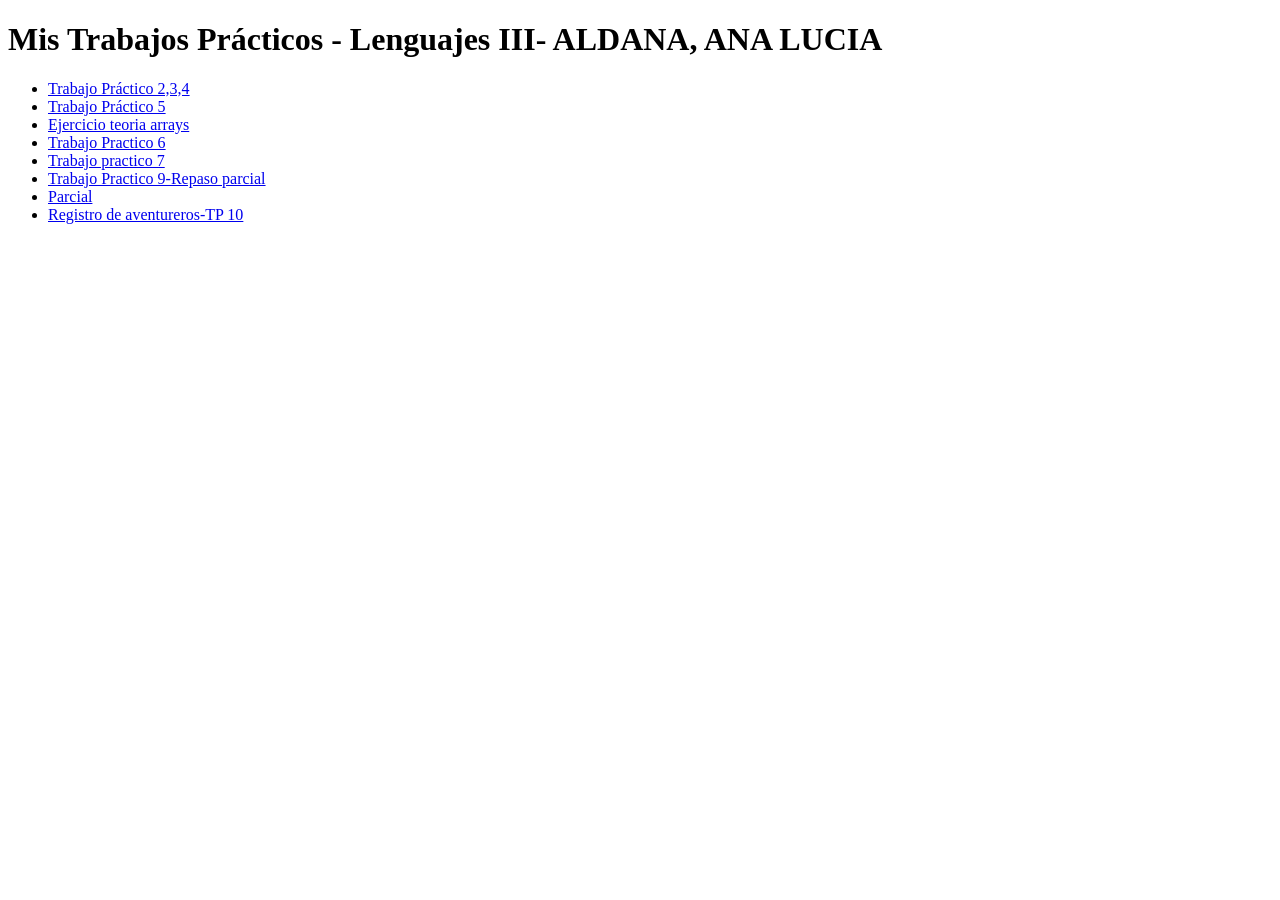
<file: index.html>
<!DOCTYPE html>
<html>
  
<body>
  <h1>Mis Trabajos Prácticos - Lenguajes III- ALDANA, ANA LUCIA</h1>
  <ul>
    <li><a href="TP 2,3,4/index.html">Trabajo Práctico 2,3,4</a></li>
    <li><a href="TP5/index.html">Trabajo Práctico 5</a></li>
    <li> <a href= "ejercicios teoria1/index.html">Ejercicio teoria arrays</a> </li>
    <li> <a href= "TP6/index.html"> Trabajo Practico 6 </a> </li>
    <li><a href= "TP 7/index.html"> Trabajo practico 7</li>
    <li><a href= "TP9/index.html"> Trabajo Practico 9-Repaso parcial</li>
    <li><a href= "Parcial/index.html">Parcial</li>
    <li><a href= "TP10/index.html">Registro de aventureros-TP 10</li>
  </ul>
</body>
</html>
</file>
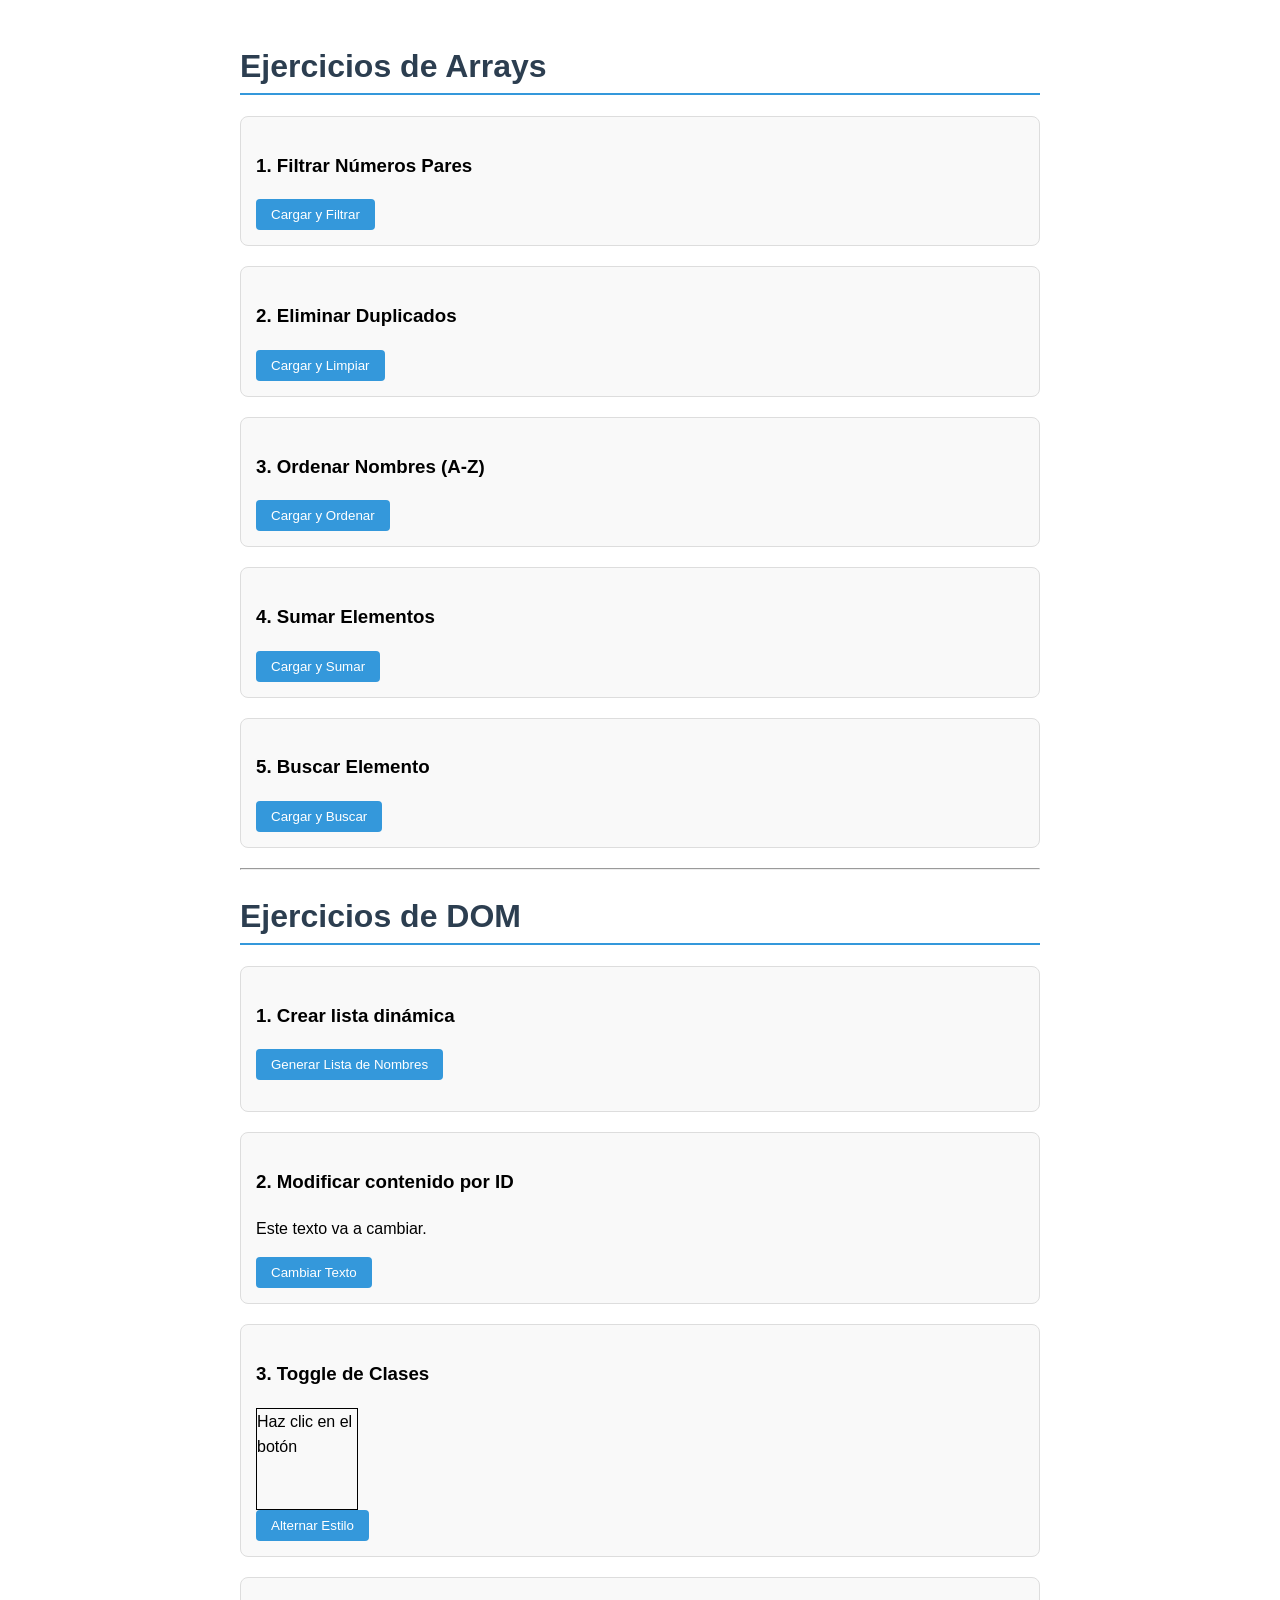
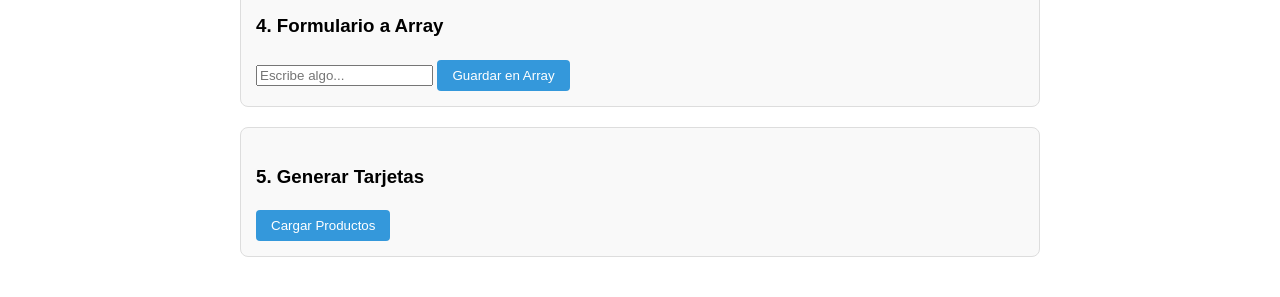
<file: ejercicios teoria1/index.html>
<!DOCTYPE html>
<html lang="es">
<head>
    <meta charset="UTF-8">
    <title>Resolución Ejercicios Arrays y DOM</title>
    <style>
        body { font-family: sans-serif; line-height: 1.6; padding: 20px; max-width: 800px; margin: auto; }
        h1 { color: #2c3e50; border-bottom: 2px solid #3498db; }
        .ejercicio { background: #f9f9f9; border: 1px solid #ddd; padding: 15px; margin-bottom: 20px; border-radius: 8px; }
        .resultado { font-weight: bold; color: #27ae60; background: #e8f6ef; padding: 5px 10px; border-radius: 4px; display: inline-block; margin-top: 10px; }
        button { cursor: pointer; padding: 8px 15px; background: #3498db; color: white; border: none; border-radius: 4px; }
        button:hover { background: #2980b9; }
    </style>
</head>
<body>

    <h1>Ejercicios de Arrays</h1>

    <div class="ejercicio">
        <h3>1. Filtrar Números Pares</h3>
        <button onclick="ejecutarPares()">Cargar y Filtrar</button>
        <div id="res-pares"></div>
    </div>

    <div class="ejercicio">
        <h3>2. Eliminar Duplicados</h3>
        <button onclick="ejecutarDuplicados()">Cargar y Limpiar</button>
        <div id="res-duplicados"></div>
    </div>

    <div class="ejercicio">
        <h3>3. Ordenar Nombres (A-Z)</h3>
        <button onclick="ejecutarOrdenar()">Cargar y Ordenar</button>
        <div id="res-ordenar"></div>
    </div>

    <div class="ejercicio">
        <h3>4. Sumar Elementos</h3>
        <button onclick="ejecutarSuma()">Cargar y Sumar</button>
        <div id="res-suma"></div>
    </div>

    <div class="ejercicio">
        <h3>5. Buscar Elemento</h3>
        <button onclick="ejecutarBusqueda()">Cargar y Buscar</button>
        <div id="res-busqueda"></div>
    </div>
<hr>
<h1>Ejercicios de DOM</h1>

<div class="ejercicio">
    <h3>1. Crear lista dinámica</h3>
    <button onclick="generarLista()">Generar Lista de Nombres</button>
    <ul id="lista-nombres"></ul>
</div>

<div class="ejercicio">
    <h3>2. Modificar contenido por ID</h3>
    <p id="texto-original">Este texto va a cambiar.</p>
    <button onclick="cambiarTexto('texto-original', '¡Texto modificado con éxito!')">Cambiar Texto</button>
</div>

<div class="ejercicio">
    <h3>3. Toggle de Clases</h3>
    <div id="caja-color" style="width:100px; height:100px; border:1px solid #000;">Haz clic en el botón</div>
    <button onclick="alternarClase()">Alternar Estilo</button>
</div>

<div class="ejercicio">
    <h3>4. Formulario a Array</h3>
    <input type="text" id="input-dato" placeholder="Escribe algo...">
    <button onclick="guardarYMostrar()">Guardar en Array</button>
    <div id="res-formulario"></div>
</div>

<div class="ejercicio">
    <h3>5. Generar Tarjetas</h3>
    <button onclick="generarTarjetas()">Cargar Productos</button>
    <div id="contenedor-tarjetas" style="display:flex; gap:10px; flex-wrap:wrap;"></div>
</div>
    <script src="Array.js"></script>
</body>
</html>
</file>
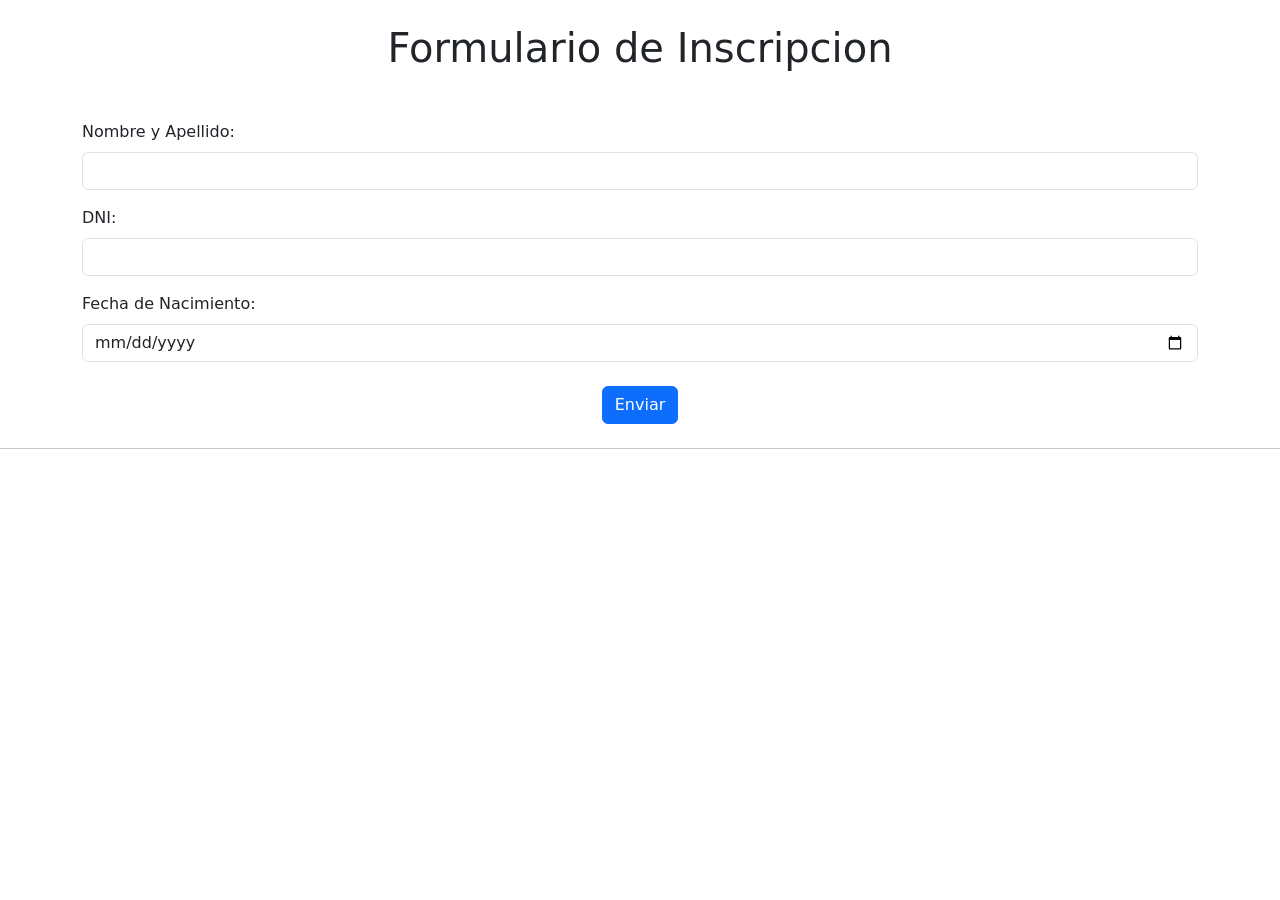
<file: Parcial/index.html>
<!DOCTYPE html>
<html lang="en">
<head>
    <meta charset="UTF-8">
    <meta name="viewport" content="width=device-width, initial-scale=1.0">
    <title>Parcial- Creacion de formularios</title>
    <link href="https://cdn.jsdelivr.net/npm/bootstrap@5.3.8/dist/css/bootstrap.min.css" rel="stylesheet" integrity="sha384-sRIl4kxILFvY47J16cr9ZwB07vP4J8+LH7qKQnuqkuIAvNWLzeN8tE5YBujZqJLB" crossorigin="anonymous">
</head>
<body>
    <script src="https://cdn.jsdelivr.net/npm/bootstrap@5.3.8/dist/js/bootstrap.bundle.min.js" integrity="sha384-FKyoEForCGlyvwx9Hj09JcYn3nv7wiPVlz7YYwJrWVcXK/BmnVDxM+D2scQbITxI" crossorigin="anonymous"></script>
<!-- text- center para centrar -->
    <h1 class= "text-center mt-4">Formulario de Inscripcion</h1>
    <div class="container mt-5">
        <form id="formulario" novalidate>
            <div class="mb-3">
                <label for="nombre y apellido" class="form-label">Nombre y Apellido:</label>
                <input type="text" class="form-control" id="nombre-comp" name="nombre">
                <div class="invalid-feedback"></div>
            </div>
            <div class="mb-3">
                <label for="DNI" class="form-label">DNI:</label>
                <input type="number" class="form-control" id="DNI" name="DNI">
                <div class="invalid-feedback"></div>
            </div>
            <div class="mb-3">
                    <label for="fecha de nacimiento" class="form-label">Fecha de Nacimiento:</label>
                    <input type="date" class="form-control" id="fecha-nac" name="fechaNacimiento">
                    <div class="invalid-feedback"></div>
                </div>
            </div>  
            <div class= "text-center mt-4">
            <button type="submit" class="btn btn-primary" id="submit">Enviar</button>
            </div>
            <div id="formResult"></div>
            <div id="errorResult" class="text-danger mt-3"></div>
            <div id="successResult" class="text-success mt-3"></div>
        </form>
         <hr class="my-4">

        <div id="seccion-preparacion" class="d-none">
            <h3 class="h5 mb-3">Preguntas de progresivas</h3>
            <button type="button" id="btn-prog" class="btn btn-secondary mb-3">Responde las siguientes preguntas</button>
            <div id="Rtas" class="p-3 bg-light border rounded"></div>
        </div>
    </div>
        <script src="https://cdn.jsdelivr.net/npm/bootstrap@5.3.8/dist/js/bootstrap.bundle.min.js" integrity="sha384-FKyoEForCGlyvwx9Hj09JcYn3nv7wiPVlz7YYwJrWVcXK/BmnVDxM+D2scQbITxI" crossorigin="anonymous"></script>
        <script src="script.js"></script>
    

</body>
</html>
</file>
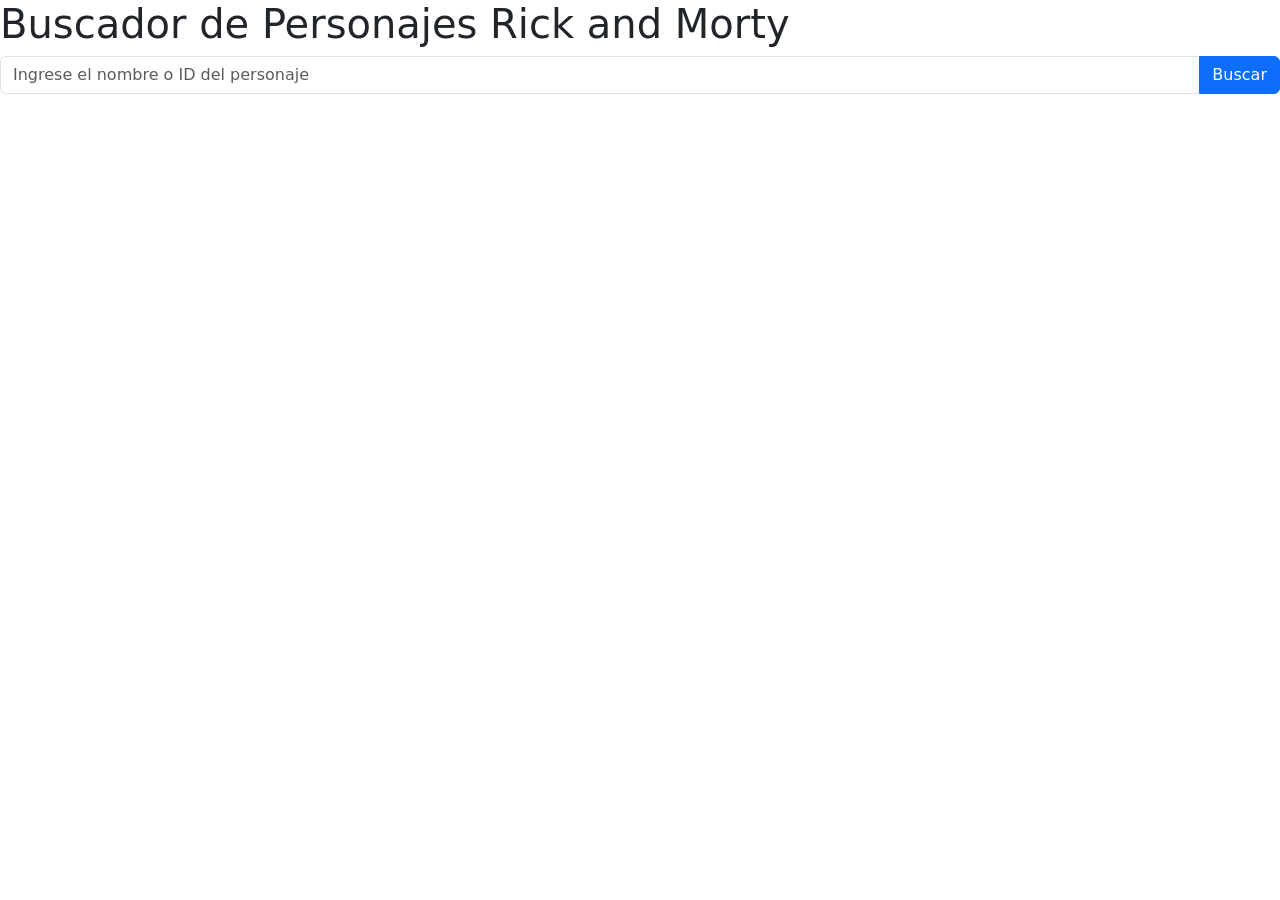
<file: TP 7/index.html>
<!DOCTYPE html>
<html lang="en">
<head>
    <meta charset="UTF-8">
    <meta name="viewport" content="width=device-width, initial-scale=1.0">
    <title>Consumo de API Manejo de AJAX</title>
    <link href="https://cdn.jsdelivr.net/npm/bootstrap@5.3.8/dist/css/bootstrap.min.css" rel="stylesheet" integrity="sha384-sRIl4kxILFvY47J16cr9ZwB07vP4J8+LH7qKQnuqkuIAvNWLzeN8tE5YBujZqJLB" crossorigin="anonymous">
<script src="styles.css"></script>
</head>
<body>
<container class="mt-4">
    <h1>Buscador de Personajes Rick and Morty</h1>
    <div class="input-group mb-3">
        <input type="text" id="input_buscador" class="form-control" placeholder="Ingrese el nombre o ID del personaje">
        <button class="btn btn-primary" id="boton_buscador">Buscar</button>
    </div>
    <div id="resultado" class="mt-4" d-flex justify-content-center>
    </div>
    
</container>
<script src= "script.js" ></script>
<script src="https://cdn.jsdelivr.net/npm/bootstrap@5.3.8/dist/js/bootstrap.bundle.min.js" integrity="sha384-FKyoEForCGlyvwx9Hj09JcYn3nv7wiPVlz7YYwJrWVcXK/BmnVDxM+D2scQbITxI" crossorigin="anonymous"></script>

</body>
</html>
</file>
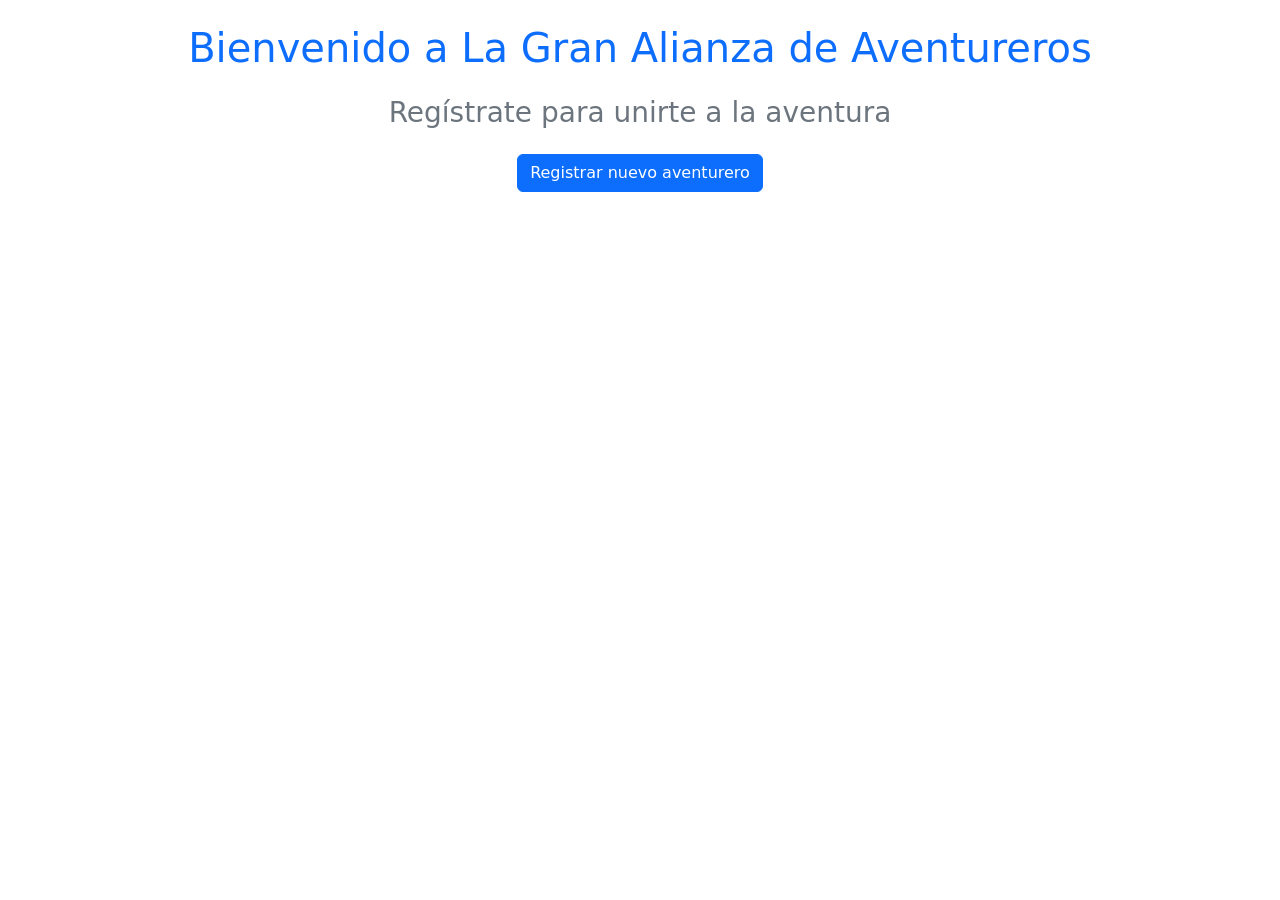
<file: TP10/index.html>
<!DOCTYPE html>
<html lang="en">
<head>
    <meta charset="UTF-8">
    <meta name="viewport" content="width=device-width, initial-scale=1.0">
    <title>Registro de aventureros</title>
    <link rel="stylesheet" href="style.css">
    <link href="https://cdn.jsdelivr.net/npm/bootstrap@5.3.8/dist/css/bootstrap.min.css" rel="stylesheet" integrity="sha384-sRIl4kxILFvY47J16cr9ZwB07vP4J8+LH7qKQnuqkuIAvNWLzeN8tE5YBujZqJLB" crossorigin="anonymous">
</head>
<body>
    <h1 class="text-center text-primary my-4">Bienvenido a La Gran Alianza de Aventureros</h1>
    <div class="container">
        <h3 class="text-center text-secondary mb-4">Regístrate para unirte a la aventura</h3>
        <button class="btn btn-primary d-block mx-auto mb-4" onclick="window.location.href='registro.html'">Registrar nuevo aventurero</button>
    </div>
    
</body>
</html>
</file>
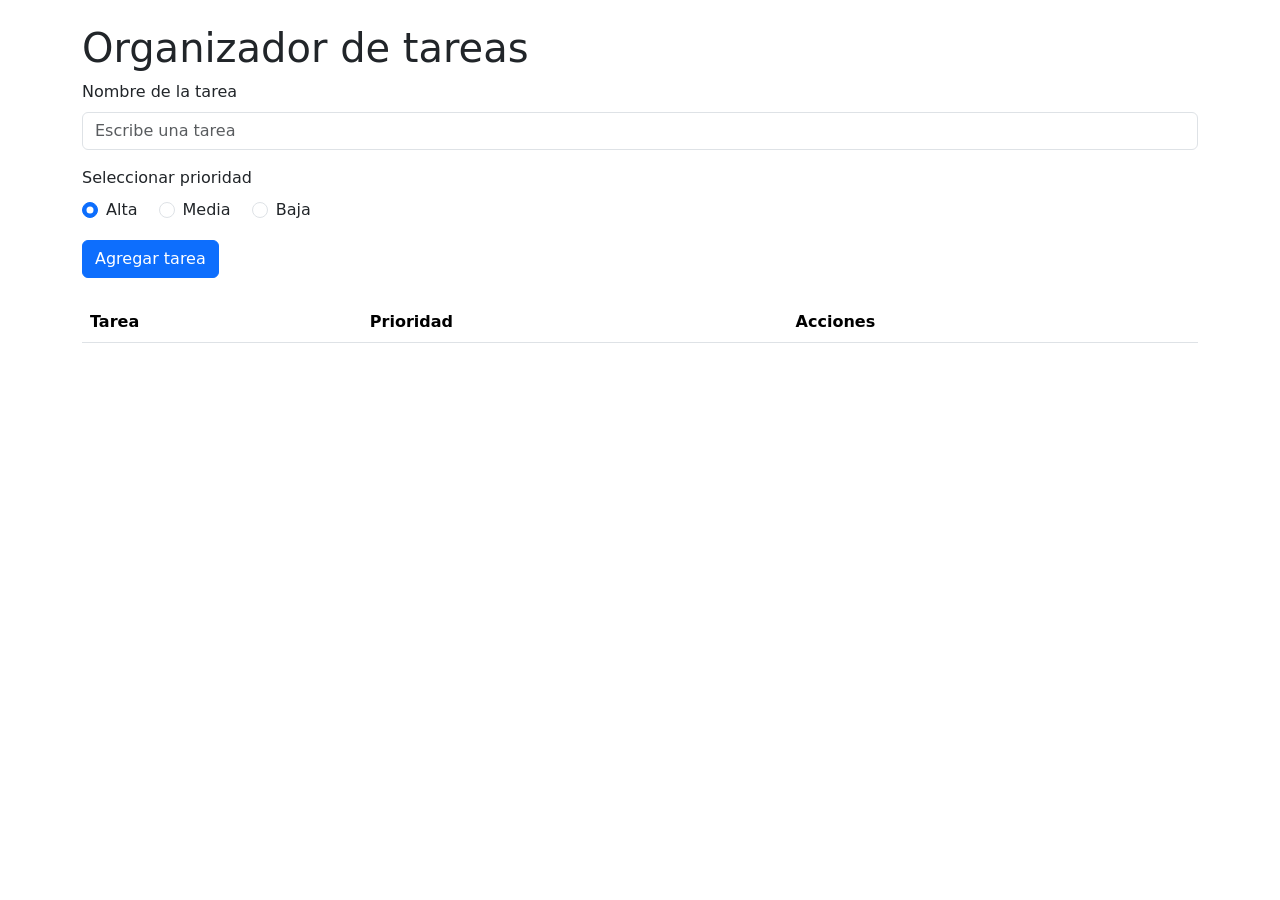
<file: TP6/index.html>
<!DOCTYPE html>
<html lang="es">
<head>
    <meta charset="UTF-8">
    <title>JS y jQuery</title>
    <!-- CSS de Bootstrap y DataTables -->
    <link href="https://cdn.jsdelivr.net/npm/bootstrap@5.3.0/dist/css/bootstrap.min.css" rel="stylesheet">
    <link href="https://cdn.datatables.net/1.13.6/css/jquery.dataTables.min.css" rel="stylesheet">
</head>
<body class="container py-4">
    <h1 id="titulo">Organizador de tareas</h1>

    <form id="tareasForm" class="mb-4">
        <div class="mb-3">
            <label class="form-label">Nombre de la tarea</label>
            <input type="text" id="tareaInput" class="form-control" placeholder="Escribe una tarea">
        </div>

        <fieldset class="mb-3">
            <legend class="fs-6">Seleccionar prioridad</legend>
            <div class="form-check form-check-inline">
                <input type="radio" name="prioridad" value="Alta" checked class="form-check-input" id="pAlta">
                <label class="form-check-label" for="pAlta">Alta</label>
            </div>
            <div class="form-check form-check-inline">
                <input type="radio" name="prioridad" value="Media" class="form-check-input" id="pMedia">
                <label class="form-check-label" for="pMedia">Media</label>
            </div>
            <div class="form-check form-check-inline">
                <input type="radio" name="prioridad" value="Baja" class="form-check-input" id="pBaja">
                <label class="form-check-label" for="pBaja">Baja</label>
            </div>
        </fieldset>

        <button type="button" id="btnAgregar" class="btn btn-primary">Agregar tarea</button>
    </form>

    <table id="tablaTareas" class="display table table-striped">
        <thead>
            <tr>
                <th>Tarea</th>
                <th>Prioridad</th>
                <th>Acciones</th>
            </tr>
        </thead>
        <tbody></tbody>
    </table>

    
    <script src="https://code.jquery.com/jquery-3.7.1.min.js"></script>
    <script src="https://cdn.datatables.net/1.13.6/js/jquery.dataTables.min.js"></script>
    <script src="./js/script.js"></script>
</body>
</html>
</file>
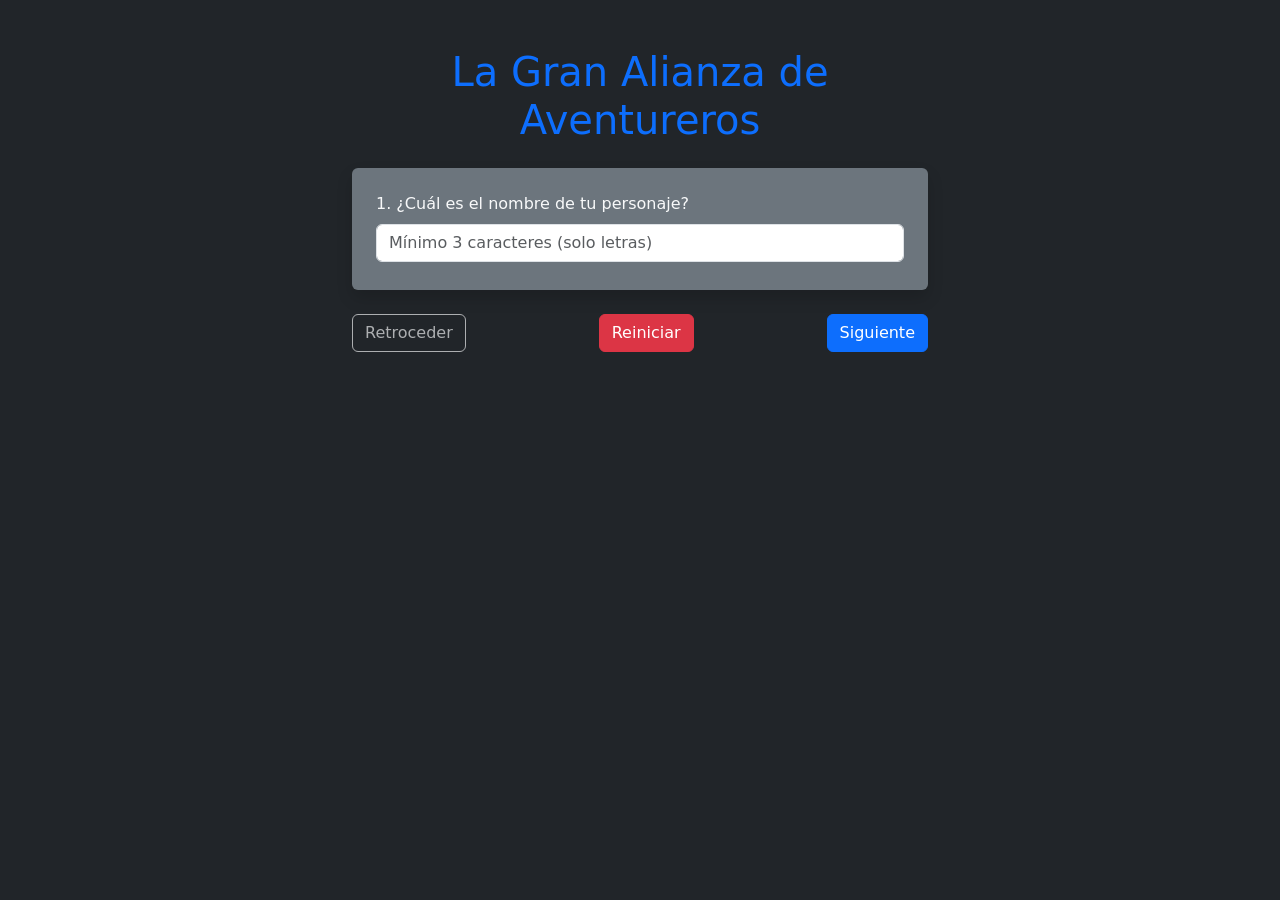
<file: TP10/registro.html>
<!DOCTYPE html>
<html lang="es">
<head>
    <meta charset="UTF-8">
    <meta name="viewport" content="width=device-width, initial-scale=1.0">
    <title>Registro de Aventureros</title>
    <link href="https://cdn.jsdelivr.net/npm/bootstrap@5.3.8/dist/css/bootstrap.min.css" rel="stylesheet">
    <link rel="stylesheet" href="style.css">
</head>
<body class="bg-dark text-light">
    <div class="container mt-5" style="max-width: 600px;">
        <h1 class="text-center text-primary mb-4">La Gran Alianza de Aventureros</h1>
        
        <div id="formulario-registro" class="bg-secondary p-4 rounded shadow">
            
            <div id="paso-1" class="pregunta-step">
                <label for="nombre" class="form-label">1. ¿Cuál es el nombre de tu personaje?</label>
                <input type="text" class="form-control" id="nombre" placeholder="Mínimo 3 caracteres (solo letras)">
                <div id="error-1" class="text-warning small mt-1"></div>
            </div>

            <div id="paso-2" class="pregunta-step d-none">
                <label for="raza" class="form-label">2. ¿Cuál es tu raza?</label>
                <select class="form-select" id="raza">
                    <option value="">Selecciona tu raza...</option>
                    <option value="Humano">Humano</option>
                    <option value="Elfo">Elfo</option>
                    <option value="Enano">Enano</option>
                    <option value="Orco">Orco</option>
                </select>
                <div id="error-2" class="text-warning small mt-1"></div>
            </div>

            <div id="paso-3" class="pregunta-step d-none">
                <label for="clase" class="form-label">3. ¿Cuál es tu clase?</label>
                <select class="form-select" id="clase">
                    <option value="">Selecciona tu clase...</option>
                    <option value="Guerrero">Guerrero</option>
                    <option value="Mago">Mago</option>
                    <option value="Arquero">Arquero</option>
                    <option value="Sanador">Sanador</option>
                </select>
                <div id="error-3" class="text-warning small mt-1"></div>
            </div>

            <div id="paso-4" class="pregunta-step d-none">
                <label for="reino" class="form-label">4. ¿Cuál es el nombre de tu reino de origen?</label>
                <input type="text" class="form-control" id="reino" placeholder="Mínimo 3 caracteres (solo letras)">
                <div id="error-4" class="text-warning small mt-1"></div>
            </div>

            <div id="paso-5" class="pregunta-step d-none">
                <label for="arma" class="form-label">5. ¿Cuál es el nombre de tu arma principal?</label>
                <input type="text" class="form-control" id="arma" placeholder="Mínimo 3 caracteres (solo letras)">
                <div id="error-5" class="text-warning small mt-1"></div>
            </div>

            <div id="paso-6" class="pregunta-step d-none">
                <label for="registro" class="form-label">6. ¿Cuál es tu número de registro de aventurero?</label>
                <input type="text" class="form-control" id="registro" placeholder="Exactamente 6 dígitos numéricos">
                <div id="error-6" class="text-warning small mt-1"></div>
            </div>

            <div id="paso-7" class="pregunta-step d-none">
                <label for="vida" class="form-label">7. ¿Cuántos puntos de vida tenés?</label>
                <input type="text" class="form-control" id="vida" placeholder="Número entre 1 y 999">
                <div id="error-7" class="text-warning small mt-1"></div>
            </div>

            <div id="paso-8" class="pregunta-step d-none">
                <label for="batallas" class="form-label">8. ¿Cuántas batallas ganaste?</label>
                <input type="text" class="form-control" id="batallas" placeholder="Número mayor o igual a 0">
                <div id="error-8" class="text-warning small mt-1"></div>
            </div>

            <div id="paso-9" class="pregunta-step d-none">
                <label for="nacimiento" class="form-label">9. ¿Cuándo nació tu personaje?</label>
                <input type="date" class="form-control" id="nacimiento">
                <div id="error-9" class="text-warning small mt-1"></div>
            </div>

            <div id="paso-10" class="pregunta-step d-none">
                <label for="inicioAventura" class="form-label">10. ¿Cuándo comenzaste tu aventura?</label>
                <input type="date" class="form-control" id="inicioAventura">
                <div id="error-10" class="text-warning small mt-1"></div>
            </div>

        </div>

        <div id="botonera" class="d-flex justify-content-between mt-4">
            <button type="button" class="btn btn-outline-light" id="btnRetroceder" disabled>Retroceder</button>
            <button type="button" class="btn btn-danger" id="btnReiniciar">Reiniciar</button>
            <button type="button" class="btn btn-primary" id="btnSiguiente">Siguiente</button>
        </div>

        <div id="cartel-exito" class="alert alert-success mt-4 text-center d-none" role="alert"></div>
    </div>

    <script src="script.js"></script>
</body>
</html>
</file>
<file: TP10/style.css>
.borde-valido {
    border: 3px solid #28a745 !important; /* Verde */
}

.borde-invalido {
    border: 3px solid #dc3545 !important; /* Rojo */
}

.borde-vacio {
    border: 3px solid #6c757d !important; /* Gris */
}
</file>
